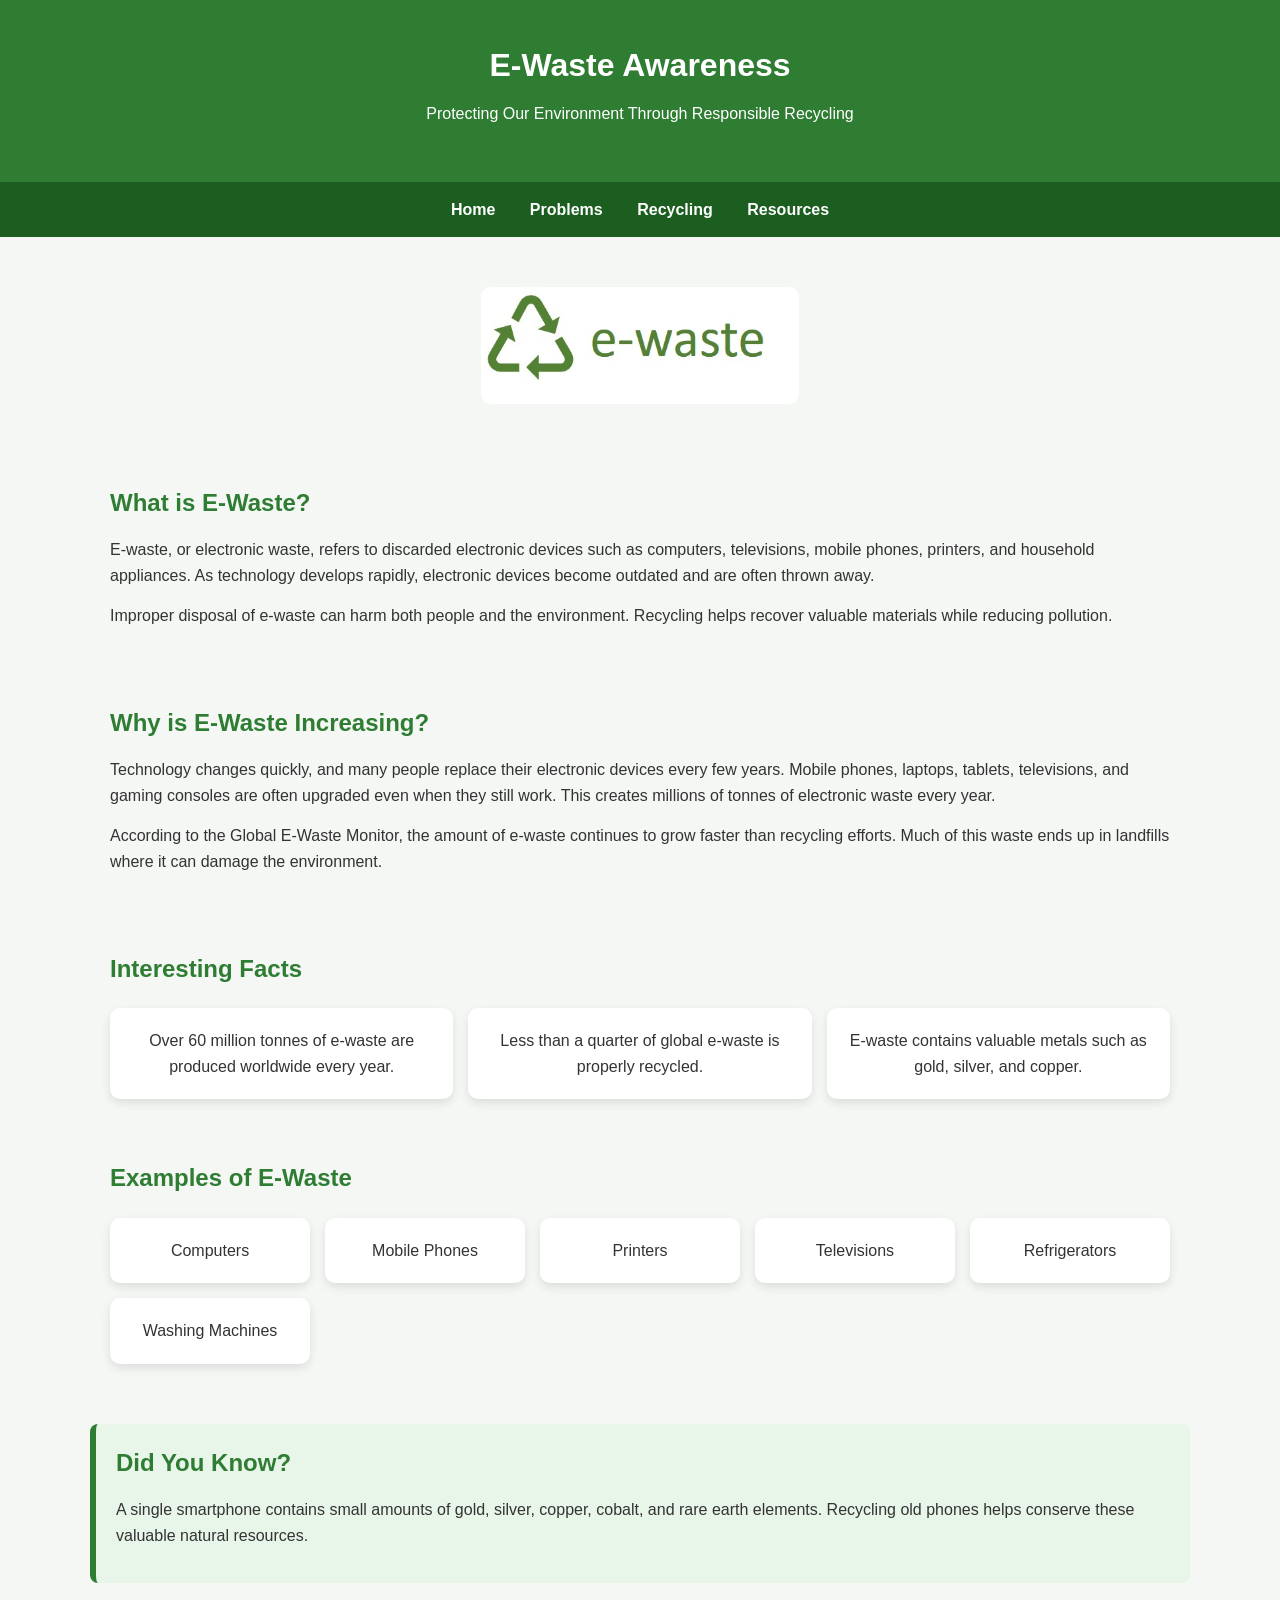
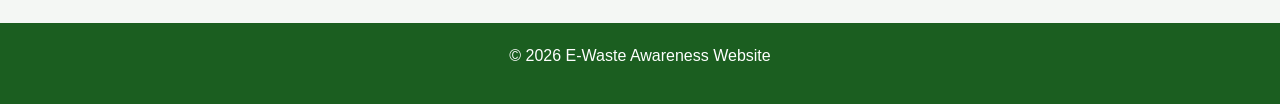
<file: index.html>
<!DOCTYPE html>
<html lang="en">
<head>
<meta charset="UTF-8">
<meta name="viewport" content="width=device-width, initial-scale=1.0">
<title>E-Waste Awareness | Home</title>
<link rel="stylesheet" href="style.css">
</head>
<body>

<header>
    <h1>E-Waste Awareness</h1>
    <p>Protecting Our Environment Through Responsible Recycling</p>
</header>

<nav>
    <a href="index.html">Home</a>
    <a href="problems.html">Problems</a>
    <a href="recycling.html">Recycling</a>
    <a href="resources.html">Resources</a>
</nav>

<section class="hero">
    <img src="images/ewaste-logo.jpg" alt="E-Waste Collection">
</section>

<section>
    <h2>What is E-Waste?</h2>

    <p>
        E-waste, or electronic waste, refers to discarded electronic devices
        such as computers, televisions, mobile phones, printers, and household
        appliances. As technology develops rapidly, electronic devices become
        outdated and are often thrown away.
    </p>

    <p>
        Improper disposal of e-waste can harm both people and the environment.
        Recycling helps recover valuable materials while reducing pollution.
    </p>
</section>

<section>
    <h2>Why is E-Waste Increasing?</h2>

    <p>
        Technology changes quickly, and many people replace their electronic
        devices every few years. Mobile phones, laptops, tablets, televisions,
        and gaming consoles are often upgraded even when they still work.
        This creates millions of tonnes of electronic waste every year.
    </p>

    <p>
        According to the Global E-Waste Monitor, the amount of e-waste
        continues to grow faster than recycling efforts. Much of this waste
        ends up in landfills where it can damage the environment.
    </p>
</section>


<section>
    <h2>Interesting Facts</h2>

    <div class="cards">
        <div class="card">
             Over 60 million tonnes of e-waste are produced worldwide every year.
        </div>

        <div class="card">
             Less than a quarter of global e-waste is properly recycled.
        </div>

        <div class="card">
             E-waste contains valuable metals such as gold, silver, and copper.
        </div>
    </div>
</section>

<section>
    <h2>Examples of E-Waste</h2>

    <div class="cards">
        <div class="card"> Computers</div>
        <div class="card"> Mobile Phones</div>
        <div class="card"> Printers</div>
        <div class="card"> Televisions</div>
        <div class="card"> Refrigerators</div>
        <div class="card"> Washing Machines</div>
    </div>
</section>

<section class="fact">
    <h2>Did You Know?</h2>

    <p>
        A single smartphone contains small amounts of gold, silver, copper,
        cobalt, and rare earth elements. Recycling old phones helps conserve
        these valuable natural resources.
    </p>
</section>

<footer>
    <p>&copy; 2026 E-Waste Awareness Website</p>
</footer>

</body>
</html>
</file>
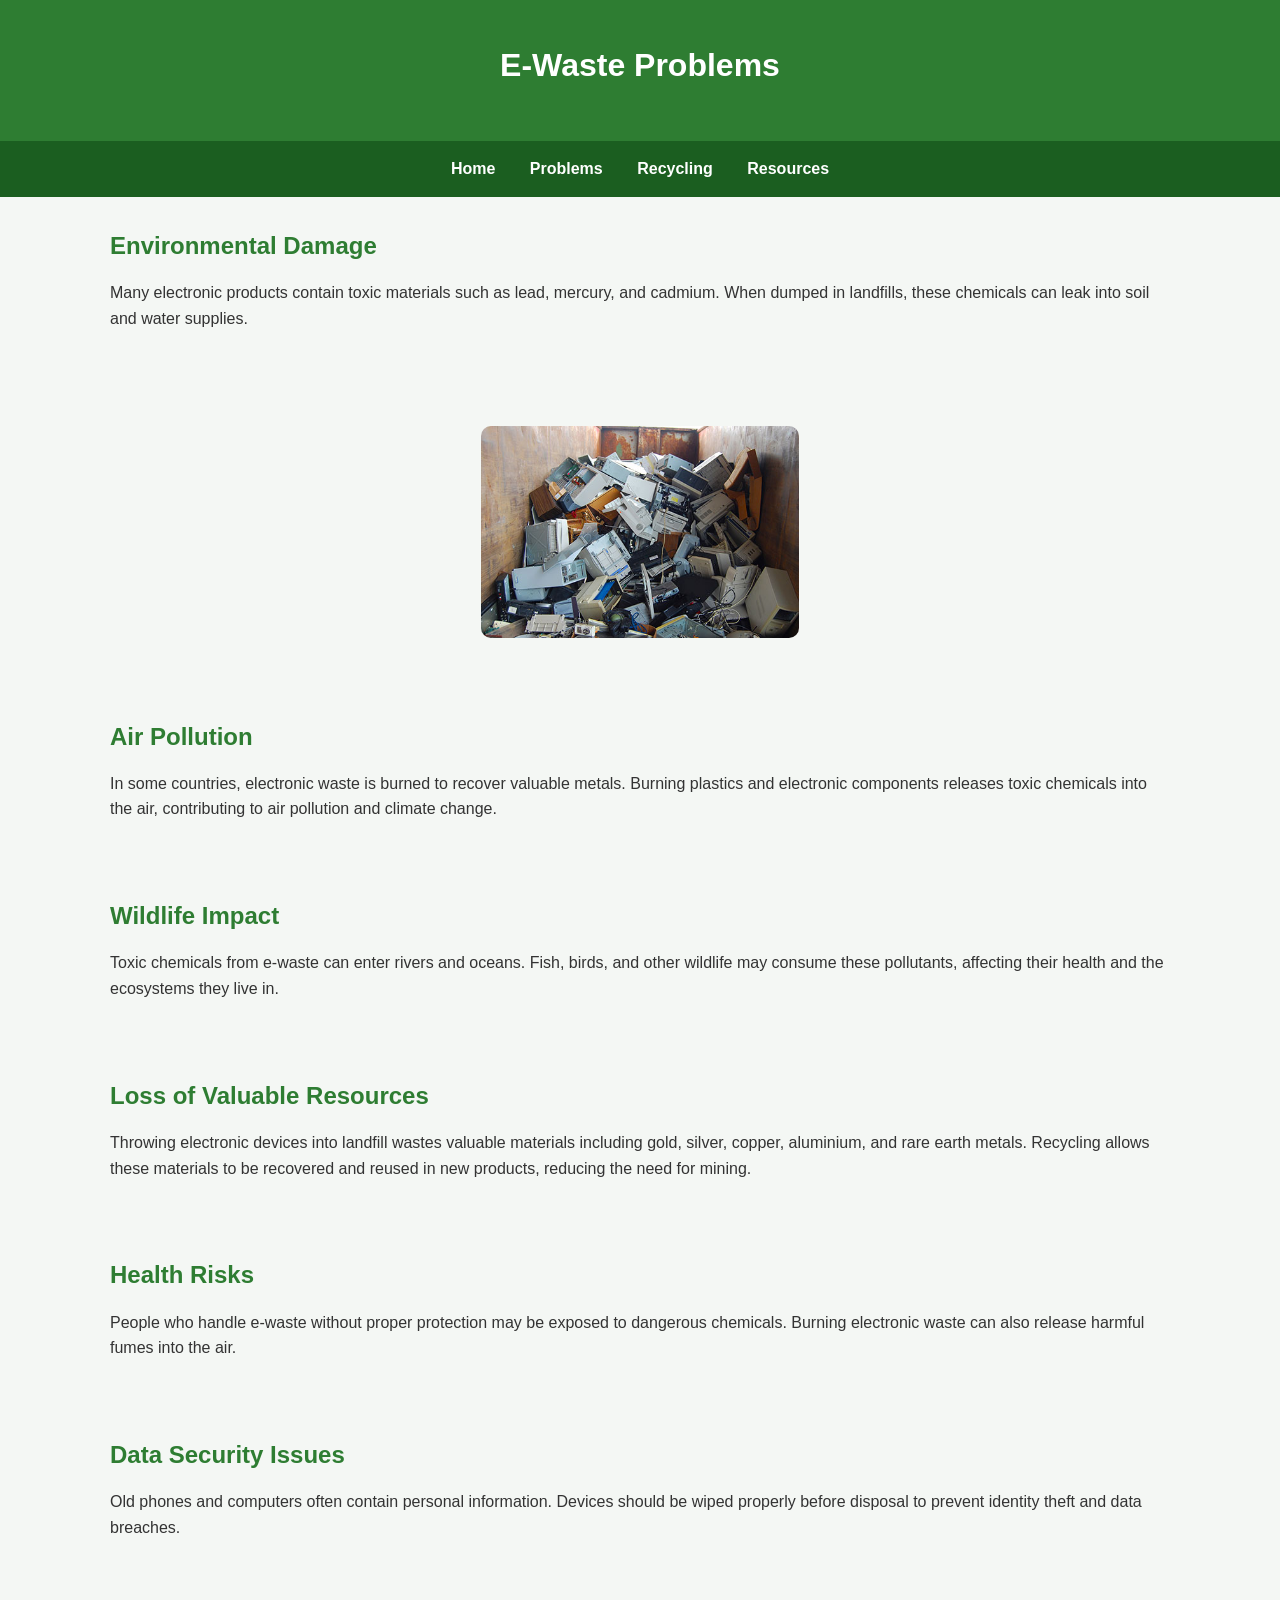
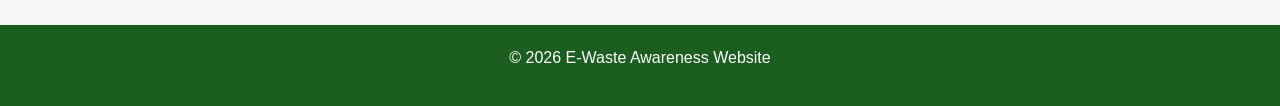
<file: problems.html>
<!DOCTYPE html>
<html lang="en">
<head>
<meta charset="UTF-8">
<meta name="viewport" content="width=device-width, initial-scale=1.0">
<title>E-Waste Awareness | Problems</title>
<link rel="stylesheet" href="style.css">
</head>
<body>

<header>
    <h1>E-Waste Problems</h1>
</header>

<nav>
    <a href="index.html">Home</a>
    <a href="problems.html">Problems</a>
    <a href="recycling.html">Recycling</a>
    <a href="resources.html">Resources</a>
</nav>



<section>
    <h2>Environmental Damage</h2>

    <p>
        Many electronic products contain toxic materials such as lead,
        mercury, and cadmium. When dumped in landfills, these chemicals
        can leak into soil and water supplies.
    </p>
</section>

<section>
    <img src="images/computer-1920.jpg" alt="Electronic Waste">
</section>


<section>
    <h2>Air Pollution</h2>

    <p>
        In some countries, electronic waste is burned to recover valuable
        metals. Burning plastics and electronic components releases toxic
        chemicals into the air, contributing to air pollution and climate
        change.
    </p>
</section>


<section>
    <h2>Wildlife Impact</h2>

    <p>
        Toxic chemicals from e-waste can enter rivers and oceans. Fish,
        birds, and other wildlife may consume these pollutants, affecting
        their health and the ecosystems they live in.
    </p>
</section>


<section>
    <h2>Loss of Valuable Resources</h2>

    <p>
        Throwing electronic devices into landfill wastes valuable materials
        including gold, silver, copper, aluminium, and rare earth metals.
        Recycling allows these materials to be recovered and reused in new
        products, reducing the need for mining.
    </p>
</section>


<section>
    <h2>Health Risks</h2>

    <p>
        People who handle e-waste without proper protection may be exposed
        to dangerous chemicals. Burning electronic waste can also release
        harmful fumes into the air.
    </p>
</section>

<section>
    <h2>Data Security Issues</h2>

    <p>
        Old phones and computers often contain personal information.
        Devices should be wiped properly before disposal to prevent
        identity theft and data breaches.
    </p>
</section>

<footer>
    <p>&copy; 2026 E-Waste Awareness Website</p>
</footer>

</body>
</html>
</file>
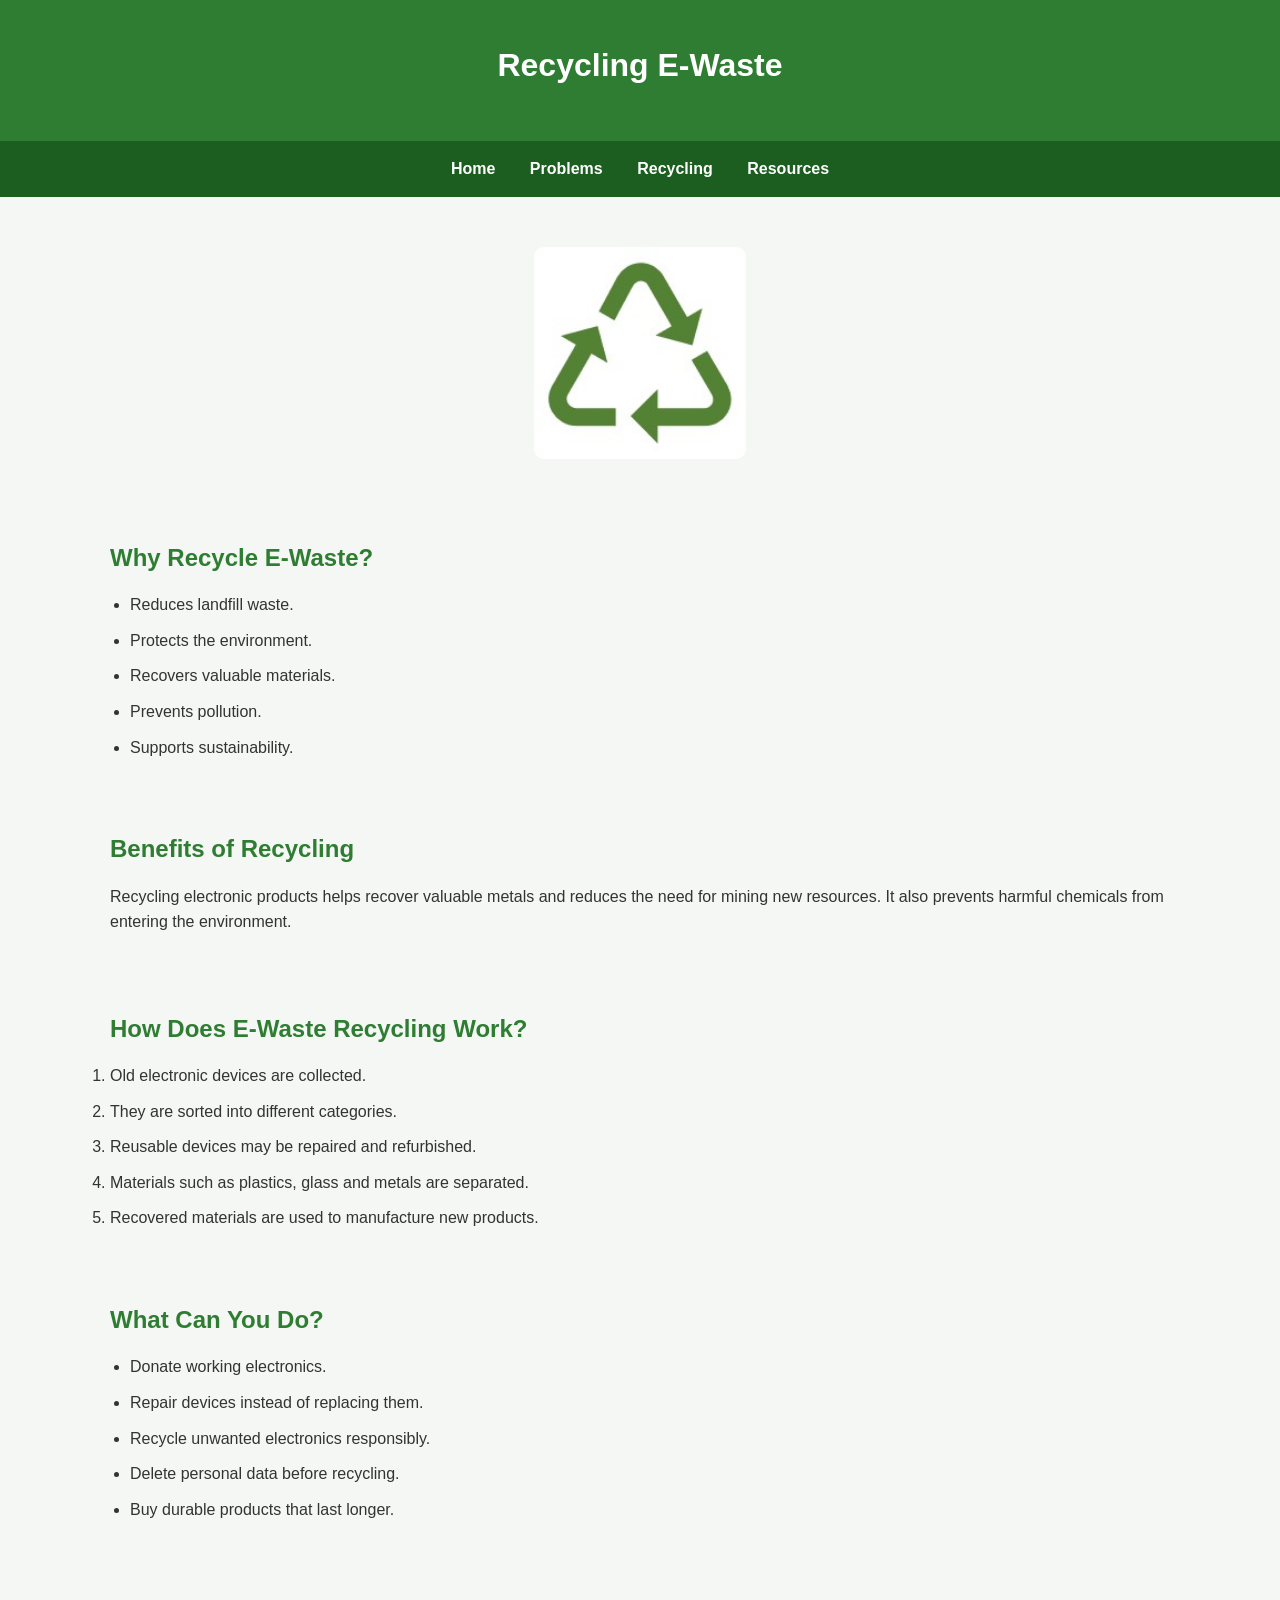
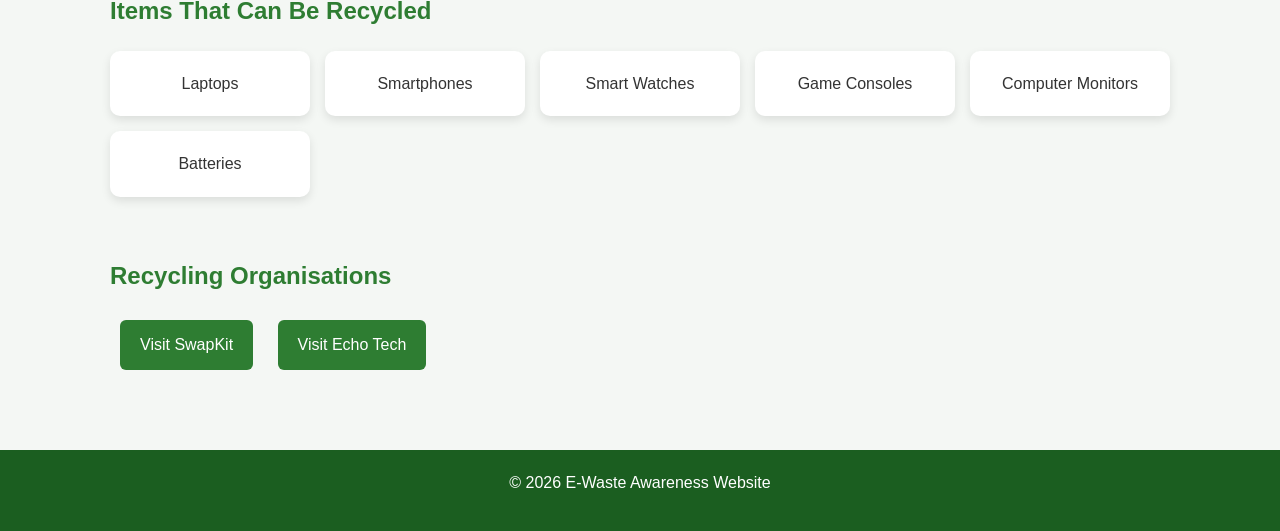
<file: recycling.html>
<!DOCTYPE html>
<html lang="en">
<head>
<meta charset="UTF-8">
<meta name="viewport" content="width=device-width, initial-scale=1.0">
<title>E-Waste Awareness | Recycling</title>
<link rel="stylesheet" href="style.css">
</head>
<body>

<header>
    <h1>Recycling E-Waste</h1>
</header>

<nav>
    <a href="index.html">Home</a>
    <a href="problems.html">Problems</a>
    <a href="recycling.html">Recycling</a>
    <a href="resources.html">Resources</a>
</nav>

<section class="recycle">
    <img src="images/recycle-logo.jpg" alt="Recycle Logo">
</section>



<section>
    <h2>Why Recycle E-Waste?</h2>

    <ul>
        <li>Reduces landfill waste.</li>
        <li>Protects the environment.</li>
        <li>Recovers valuable materials.</li>
        <li>Prevents pollution.</li>
        <li>Supports sustainability.</li>
    </ul>
</section>


<section>
    <h2>Benefits of Recycling</h2>

    <p>
        Recycling electronic products helps recover valuable metals and
        reduces the need for mining new resources. It also prevents
        harmful chemicals from entering the environment.
    </p>
</section>


<section>
    <h2>How Does E-Waste Recycling Work?</h2>

    <ol>
        <li>Old electronic devices are collected.</li>
        <li>They are sorted into different categories.</li>
        <li>Reusable devices may be repaired and refurbished.</li>
        <li>Materials such as plastics, glass and metals are separated.</li>
        <li>Recovered materials are used to manufacture new products.</li>
    </ol>
</section>

<section>
    <h2>What Can You Do?</h2>

    <ul>
        <li>Donate working electronics.</li>
        <li>Repair devices instead of replacing them.</li>
        <li>Recycle unwanted electronics responsibly.</li>
        <li>Delete personal data before recycling.</li>
        <li>Buy durable products that last longer.</li>
    </ul>
</section>


<section>
    <h2>Items That Can Be Recycled</h2>

    <div class="cards">
        <div class="card"> Laptops</div>
        <div class="card"> Smartphones</div>
        <div class="card"> Smart Watches</div>
        <div class="card"> Game Consoles</div>
        <div class="card"> Computer Monitors</div>
        <div class="card"> Batteries</div>
    </div>
</section>


<section>
    <h2>Recycling Organisations</h2>

    <a class="button" href="https://www.swapkit.co.nz" target="_blank">
        Visit SwapKit
    </a>

    <a class="button" href="https://www.echotech.co.nz/" target="_blank">
        Visit Echo Tech 
    </a>
</section>

<footer>
    <p>&copy; 2026 E-Waste Awareness Website</p>
</footer>

</body>
</html>
</file>
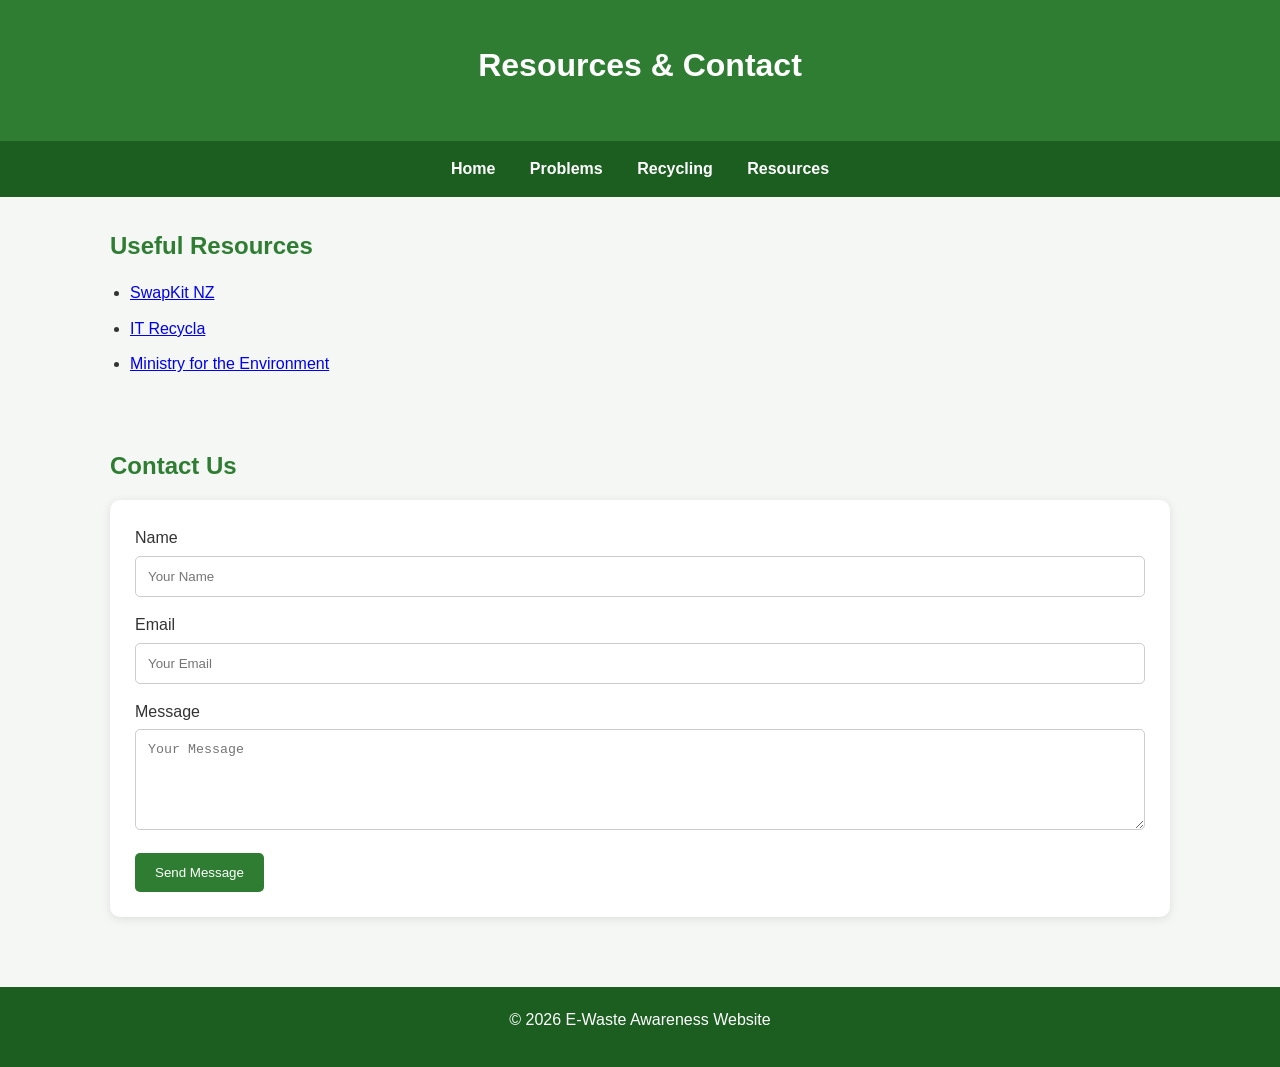
<file: reseource.html>
<!DOCTYPE html>
<html lang="en">
<head>
<meta charset="UTF-8">
<meta name="viewport" content="width=device-width, initial-scale=1.0">
<title>E-Waste Awareness | Resources</title>
<link rel="stylesheet" href="style.css">
</head>
<body>

<header>
    <h1>Resources & Contact</h1>
</header>

<nav>
    <a href="index.html">Home</a>
    <a href="problems.html">Problems</a>
    <a href="recycling.html">Recycling</a>
    <a href="resources.html">Resources</a>
</nav>

<section>
    <h2>Useful Resources</h2>

    <ul>
        <li>
            <a href="https://www.swapkit.co.nz" target="_blank">
                SwapKit NZ
            </a>
        </li>

        <li>
            <a href="https://www.itrecycla.co.nz" target="_blank">
                IT Recycla
            </a>
        </li>

        <li>
            <a href="https://environment.govt.nz" target="_blank">
                Ministry for the Environment
            </a>
        </li>
    </ul>
</section>

<section>
    <h2>Contact Us</h2>

    <form>
        <label>Name</label>
        <input type="text" placeholder="Your Name">

        <label>Email</label>
        <input type="email" placeholder="Your Email">

        <label>Message</label>
        <textarea rows="5" placeholder="Your Message"></textarea>

        <button type="submit">Send Message</button>
    </form>
</section>

<footer>
    <p>&copy; 2026 E-Waste Awareness Website</p>
</footer>

</body>
</html>
</file>
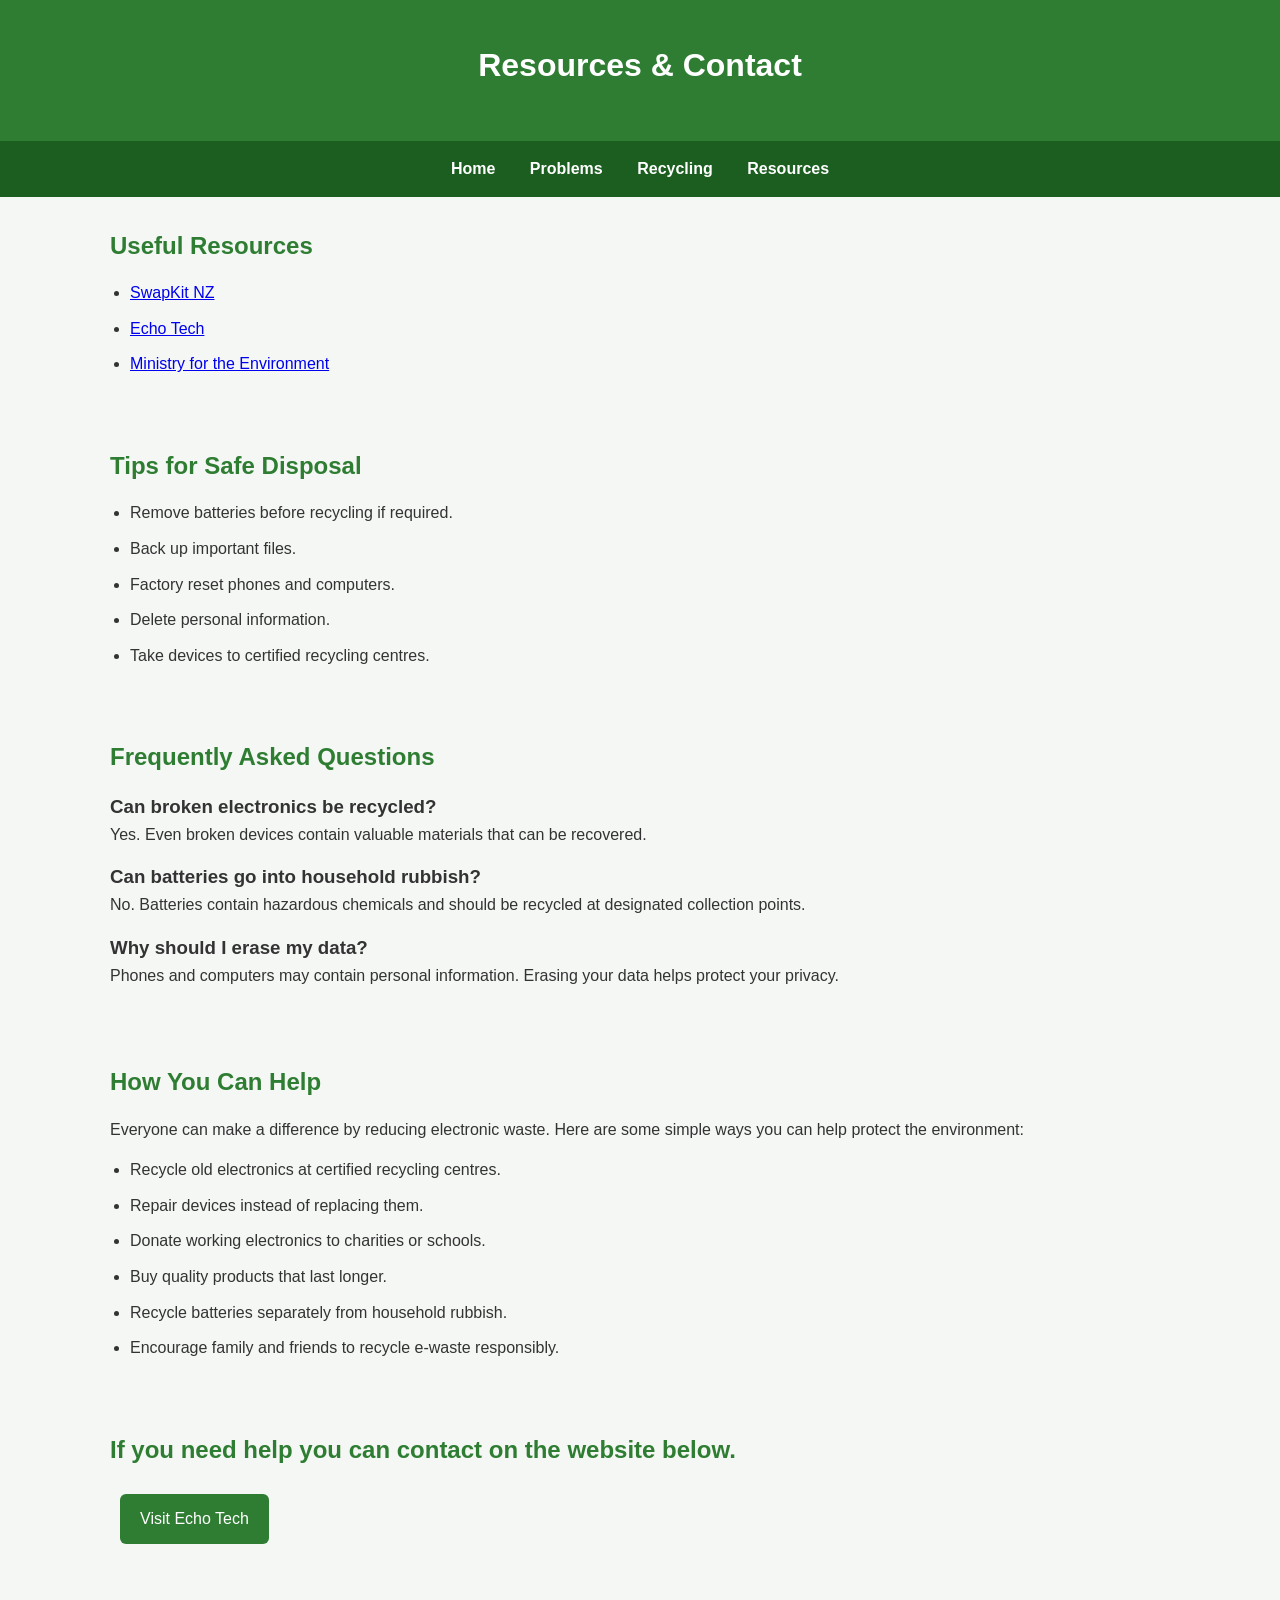
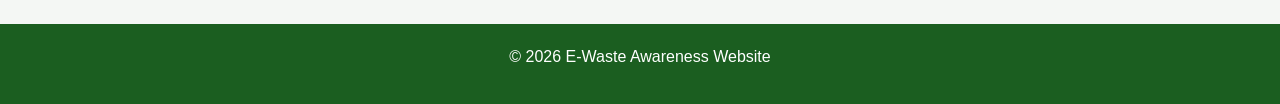
<file: resources.html>
<!DOCTYPE html>
<html lang="en">
<head>
<meta charset="UTF-8">
<meta name="viewport" content="width=device-width, initial-scale=1.0">
<title>E-Waste Awareness | Resources</title>
<link rel="stylesheet" href="style.css">
</head>
<body>

<header>
    <h1>Resources & Contact</h1>
</header>

<nav>
    <a href="index.html">Home</a>
    <a href="problems.html">Problems</a>
    <a href="recycling.html">Recycling</a>
    <a href="resources.html">Resources</a>
</nav>

<section>
    <h2>Useful Resources</h2>

    <ul>
        <li>
            <a href="https://www.swapkit.co.nz" target="_blank">
                SwapKit NZ
            </a>
        </li>

        <li>
            <a href="https://www.echotech.co.nz/" target="_blank">
                Echo Tech
            </a>
        </li>

        <li>
            <a href="https://environment.govt.nz" target="_blank">
                Ministry for the Environment
            </a>
        </li>
    </ul>
</section>

<section>
    <h2>Tips for Safe Disposal</h2>

    <ul>
        <li>Remove batteries before recycling if required.</li>
        <li>Back up important files.</li>
        <li>Factory reset phones and computers.</li>
        <li>Delete personal information.</li>
        <li>Take devices to certified recycling centres.</li>
    </ul>
</section>


<section>
    <h2>Frequently Asked Questions</h2>

    <h3>Can broken electronics be recycled?</h3>
    <p>
        Yes. Even broken devices contain valuable materials that can be
        recovered.
    </p>

    <h3>Can batteries go into household rubbish?</h3>
    <p>
        No. Batteries contain hazardous chemicals and should be recycled at
        designated collection points.
    </p>

    <h3>Why should I erase my data?</h3>
    <p>
        Phones and computers may contain personal information. Erasing your
        data helps protect your privacy.
    </p>
</section>




<section>
    <h2>How You Can Help</h2>

    <p>
        Everyone can make a difference by reducing electronic waste.
        Here are some simple ways you can help protect the environment:
    </p>

    <ul>
        <li> Recycle old electronics at certified recycling centres.</li>
        <li> Repair devices instead of replacing them.</li>
        <li> Donate working electronics to charities or schools.</li>
        <li> Buy quality products that last longer.</li>
        <li> Recycle batteries separately from household rubbish.</li>
        <li> Encourage family and friends to recycle e-waste responsibly.</li>
    </ul>
</section>

<section>
    <h2>If you need help you can contact on the website below.</h2>

    <a class="button" href="https://booking.echotech.co.nz/" target="_blank">
        Visit Echo Tech 
    </a>
</section>

<footer>
    <p>&copy; 2026 E-Waste Awareness Website</p>
</footer>

</body>
</html>
</file>
<file: style.css>
*{
    margin:0;
    padding:0;
    box-sizing:border-box;
}

body{
    font-family:Arial, sans-serif;
    background:#f4f7f4;
    color:#333;
    line-height:1.6;
}

header{
    background:#2e7d32;
    color:white;
    text-align:center;
    padding:40px 20px;
}

header h1{
    margin-bottom:10px;
}

nav{
    background:#1b5e20;
    padding:15px;
    text-align:center;
}

nav a{
    color:white;
    text-decoration:none;
    margin:0 15px;
    font-weight:bold;
}

nav a:hover{
    color:#c8e6c9;
}

section{
    max-width:1100px;
    margin:auto;
    padding:30px 20px;
}

.hero img,
section img{
    width:30%;
    max-height:500px;
    object-fit:cover;
    border-radius:10px;
}

.recycle img{
    width:20%;
    max-height:500px;
    object-fit:cover;
    border-radius:10px;
}


.hero,
.recycle{
    text-align:center;
}

.hero img,
.recycle img,
section img{
    display:block;
    margin:20px auto;
}


h2{
    color:#2e7d32;
    margin-bottom:15px;
}

p{
    margin-bottom:15px;
}

.cards{
    display:grid;
    grid-template-columns:repeat(auto-fit,minmax(200px,1fr));
    gap:15px;
    margin-top:20px;
}

.card{
    background:white;
    padding:20px;
    border-radius:10px;
    text-align:center;
    box-shadow:0 4px 10px rgba(0,0,0,.1);
    transition:.3s;
}

.card:hover{
    transform:translateY(-5px);
}


.fact{
    background:#e8f5e9;
    border-left:6px solid #2e7d32;
    padding:20px;
    border-radius:8px;
    margin:30px auto;
}


ul{
    padding-left:20px;
}

li{
    margin-bottom:10px;
}

.button{
    display:inline-block;
    background:#2e7d32;
    color:white;
    padding:12px 20px;
    margin:10px;
    border-radius:6px;
    text-decoration:none;
}

.button:hover{
    background:#1b5e20;
}

form{
    background:white;
    padding:25px;
    border-radius:10px;
    box-shadow:0 2px 10px rgba(0,0,0,.1);
}

input,
textarea{
    width:100%;
    padding:12px;
    margin-top:5px;
    margin-bottom:15px;
    border:1px solid #ccc;
    border-radius:5px;
}

button{
    background:#2e7d32;
    color:white;
    border:none;
    padding:12px 20px;
    border-radius:5px;
    cursor:pointer;
}

button:hover{
    background:#1b5e20;
}

footer{
    background:#1b5e20;
    color:white;
    text-align:center;
    padding:20px;
    margin-top:40px;
}

@media(max-width:768px){
    nav a{
        display:block;
        margin:10px 0;
    }
}
</file>
